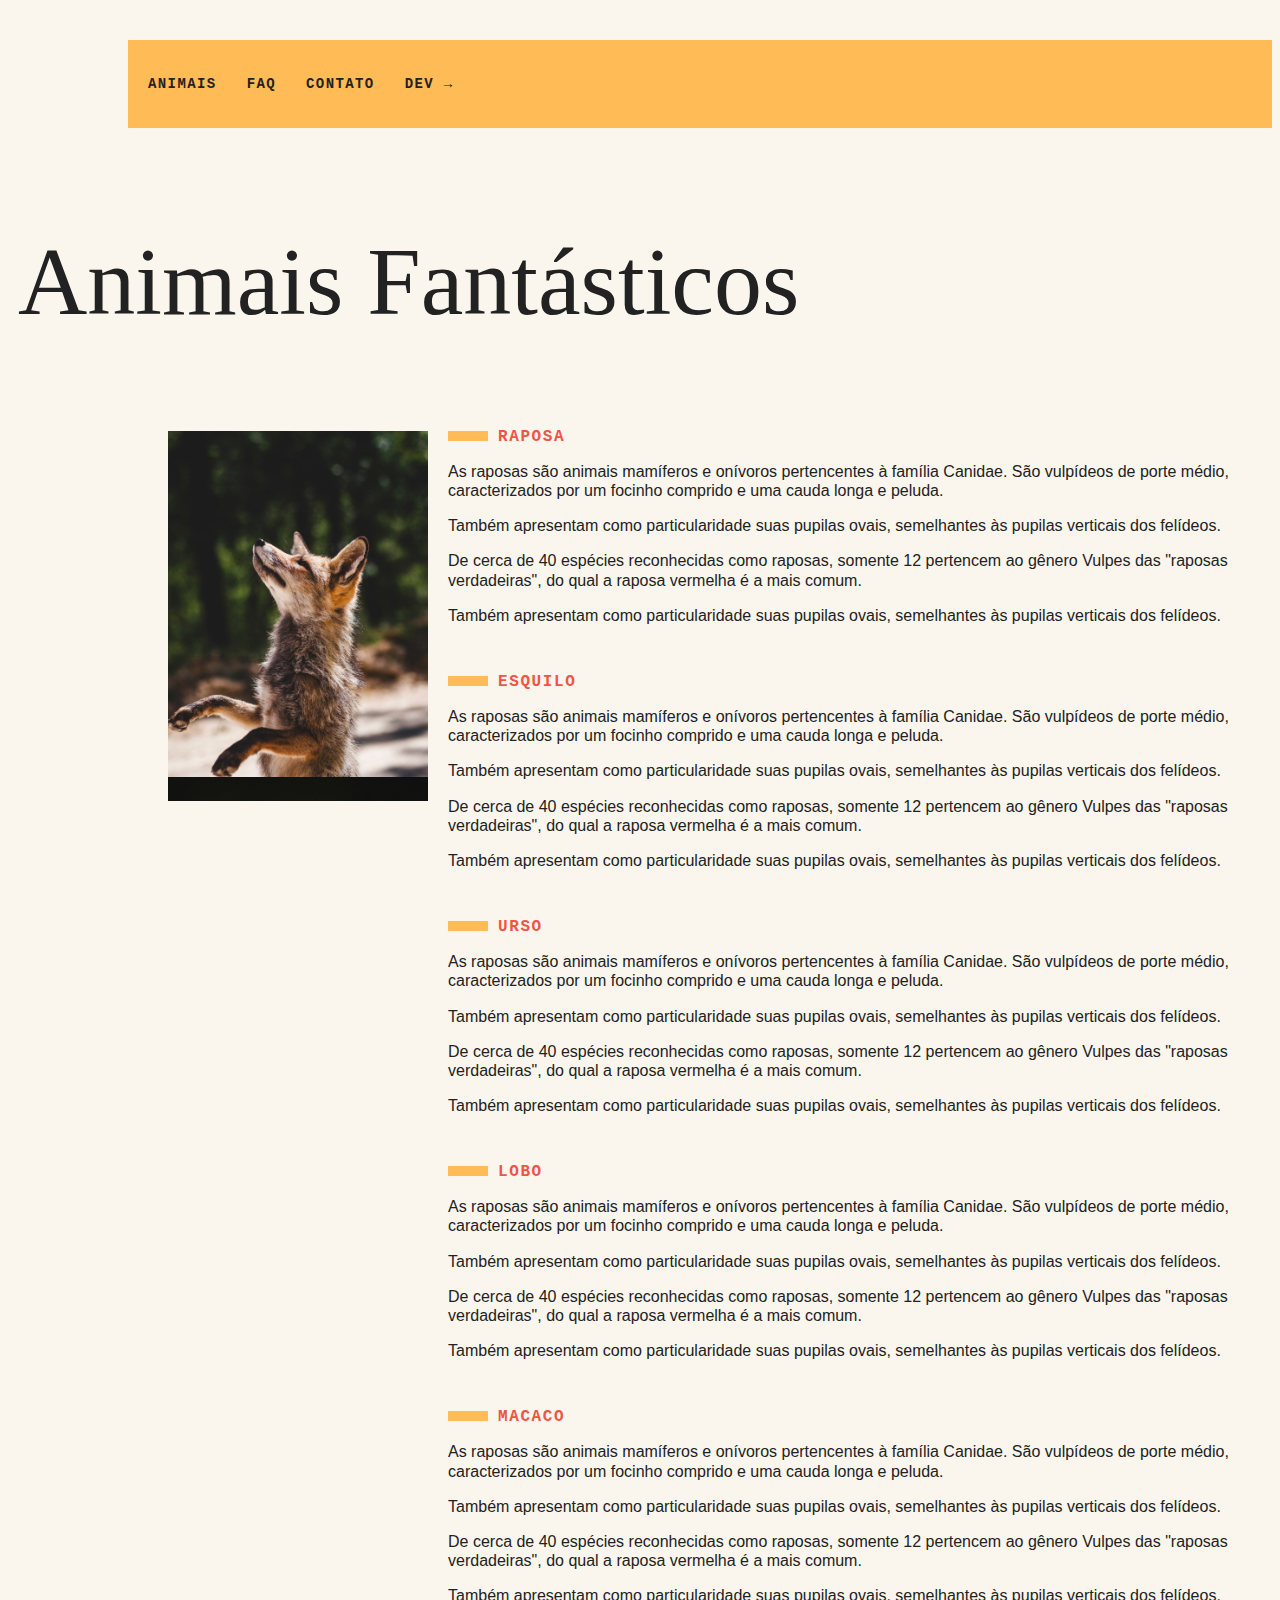
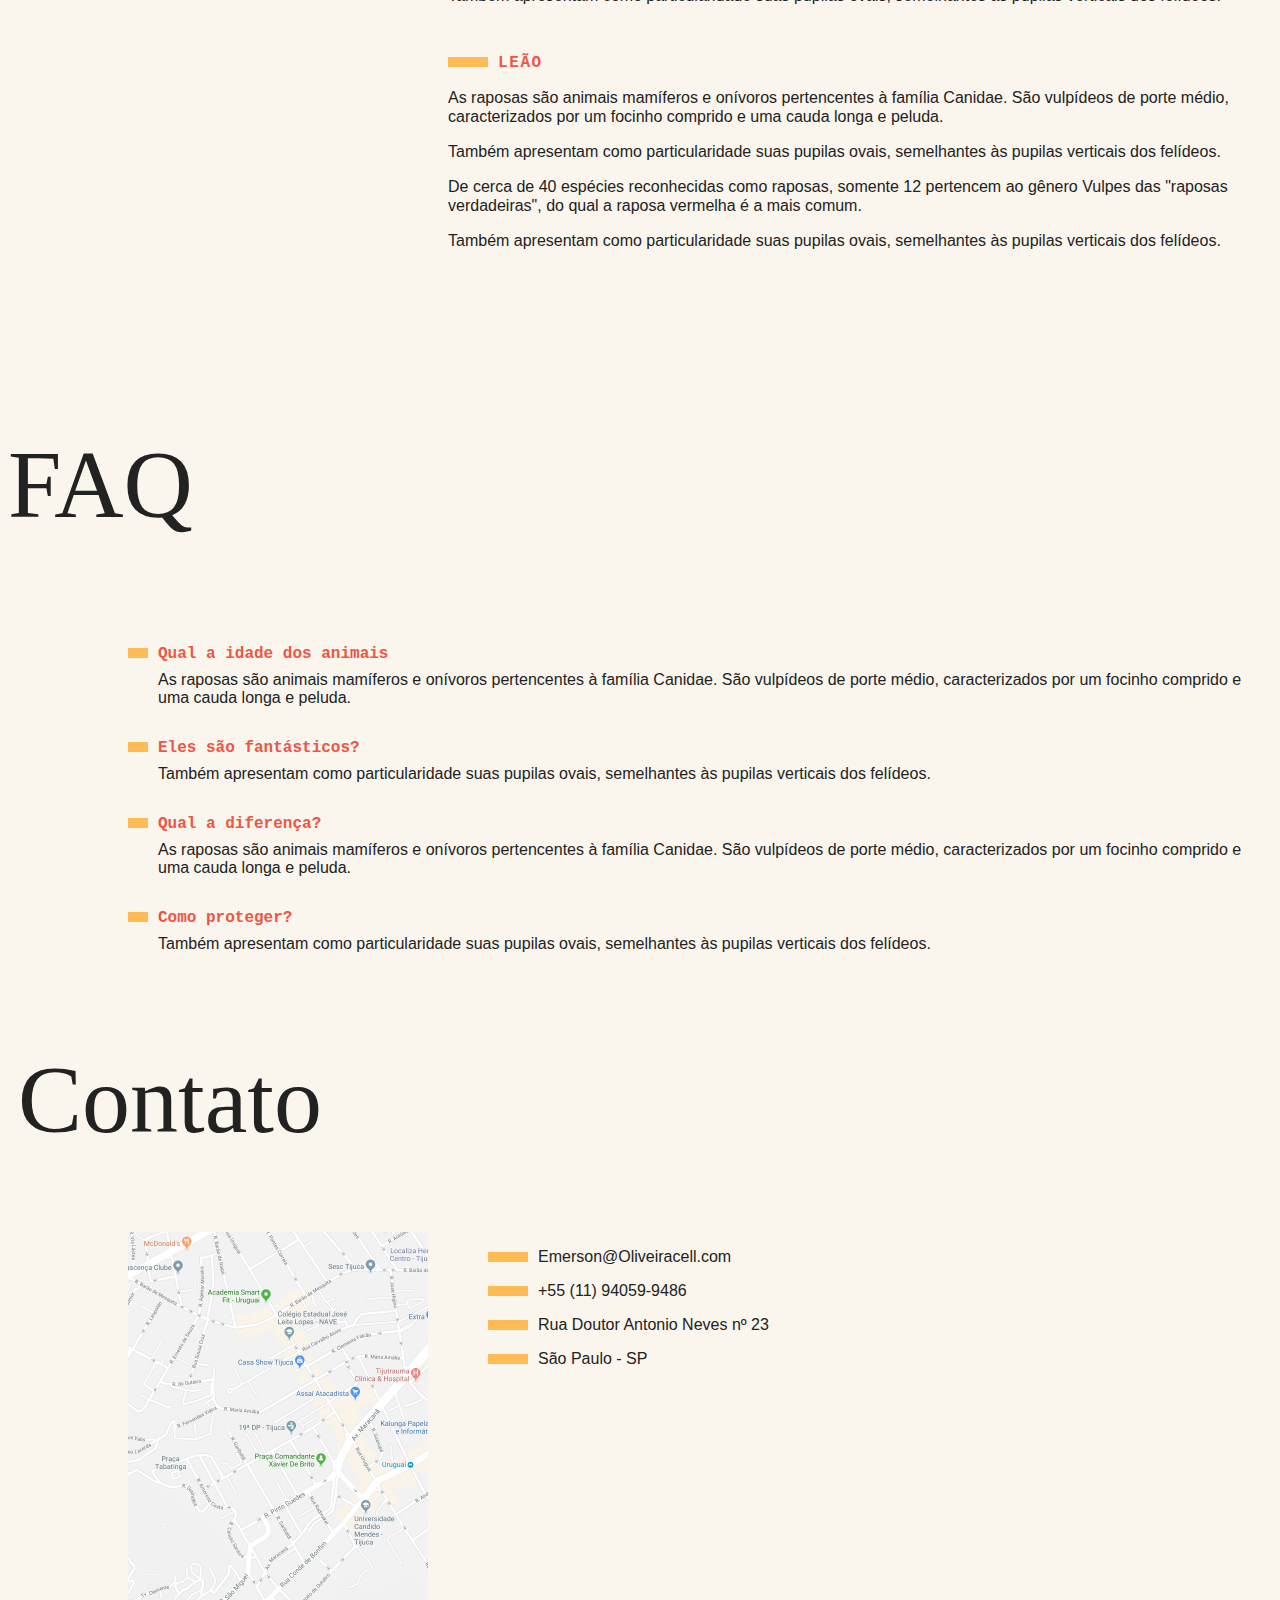
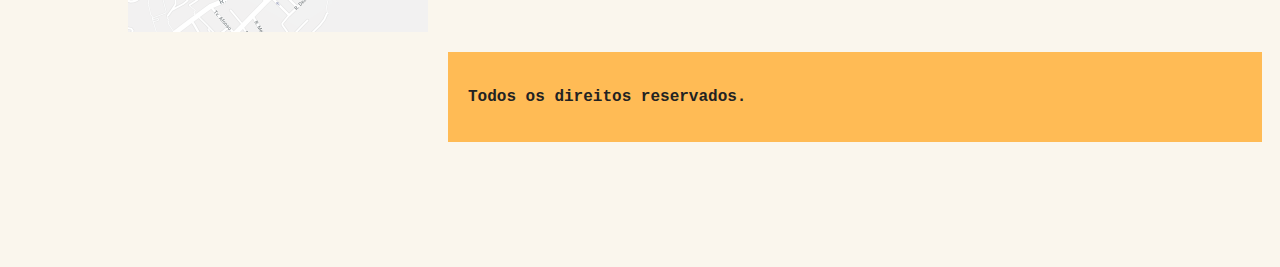
<file: index.html>
<!DOCTYPE html>
<html lang="en">

<head>
  <meta charset="UTF-8">
  <meta http-equiv="X-UA-Compatible" content="IE=edge">
  <title>Animais Fantásticos</title>
  <link href="https://fonts.googleapis.com/css2?family=Playfair+Display&display=swap" rel="stylesheet">
  <meta name="viewport" content="width=device-width, initial-scale=1.0">
  <link rel="stylesheet" type="text/css" href="style.css">
</head>

<body>
  <nav class="menu">
    <ul>
      <li><a href="#animais">Animais</a></li>
      <li><a href="#faq">Faq</a></li>
      <li><a href="#contato">Contato</a></li>
      <li><a href="https://www.origamid.com/">Dev → </a></li>
    </ul>
  </nav>
  <section class="grid-section animais" id="animais">
    <h1 class="titulo">Animais Fantásticos</h1>
    <ul class="animais-lista">
      <li>
        <img src="img/imagem1.jpg">
      </li>
      <li>
        <img src="img/imagem2.jpg">
      </li>
      <li>
        <img src="img/imagem3.jpg">
      </li>
      <li>
        <img src="img/imagem4.jpg">
      </li>
      <li>
        <img src="img/imagem5.jpg">
      </li>
      <li>
        <img src="img/imagem6.jpg">
      </li>
    </ul>
    <div class="animais-descricao">
      <section>
        <h2>Raposa</h2>
        <p>As raposas são animais mamíferos e onívoros pertencentes à família Canidae. São vulpídeos de porte médio, caracterizados
          por um focinho comprido e uma cauda longa e peluda.</p>
        <p>Também apresentam como particularidade suas pupilas ovais, semelhantes às pupilas verticais dos felídeos.</p>
        <p>De cerca de 40 espécies reconhecidas como raposas, somente 12 pertencem ao gênero Vulpes das "raposas verdadeiras", do
          qual a raposa vermelha é a mais comum.</p>
        <p>Também apresentam como particularidade suas pupilas ovais, semelhantes às pupilas verticais dos felídeos.</p>
      </section>
      <section>
        <h2>Esquilo</h2>
        <p>As raposas são animais mamíferos e onívoros pertencentes à família Canidae. São vulpídeos de porte médio, caracterizados
          por um focinho comprido e uma cauda longa e peluda.</p>
        <p>Também apresentam como particularidade suas pupilas ovais, semelhantes às pupilas verticais dos felídeos.</p>
        <p>De cerca de 40 espécies reconhecidas como raposas, somente 12 pertencem ao gênero Vulpes das "raposas verdadeiras", do
          qual a raposa vermelha é a mais comum.</p>
        <p>Também apresentam como particularidade suas pupilas ovais, semelhantes às pupilas verticais dos felídeos.</p>
      </section>
      <section>
        <h2>Urso</h2>
        <p>As raposas são animais mamíferos e onívoros pertencentes à família Canidae. São vulpídeos de porte médio, caracterizados
          por um focinho comprido e uma cauda longa e peluda.</p>
        <p>Também apresentam como particularidade suas pupilas ovais, semelhantes às pupilas verticais dos felídeos.</p>
        <p>De cerca de 40 espécies reconhecidas como raposas, somente 12 pertencem ao gênero Vulpes das "raposas verdadeiras", do
          qual a raposa vermelha é a mais comum.</p>
        <p>Também apresentam como particularidade suas pupilas ovais, semelhantes às pupilas verticais dos felídeos.</p>
      </section>
      <section>
        <h2>Lobo</h2>
        <p>As raposas são animais mamíferos e onívoros pertencentes à família Canidae. São vulpídeos de porte médio, caracterizados
          por um focinho comprido e uma cauda longa e peluda.</p>
        <p>Também apresentam como particularidade suas pupilas ovais, semelhantes às pupilas verticais dos felídeos.</p>
        <p>De cerca de 40 espécies reconhecidas como raposas, somente 12 pertencem ao gênero Vulpes das "raposas verdadeiras", do
          qual a raposa vermelha é a mais comum.</p>
        <p>Também apresentam como particularidade suas pupilas ovais, semelhantes às pupilas verticais dos felídeos.</p>
      </section>
      <section>
        <h2>Macaco</h2>
        <p>As raposas são animais mamíferos e onívoros pertencentes à família Canidae. São vulpídeos de porte médio, caracterizados
          por um focinho comprido e uma cauda longa e peluda.</p>
        <p>Também apresentam como particularidade suas pupilas ovais, semelhantes às pupilas verticais dos felídeos.</p>
        <p>De cerca de 40 espécies reconhecidas como raposas, somente 12 pertencem ao gênero Vulpes das "raposas verdadeiras", do
          qual a raposa vermelha é a mais comum.</p>
        <p>Também apresentam como particularidade suas pupilas ovais, semelhantes às pupilas verticais dos felídeos.</p>
      </section>
      <section>
        <h2>Leão</h2>
        <p>As raposas são animais mamíferos e onívoros pertencentes à família Canidae. São vulpídeos de porte médio, caracterizados
          por um focinho comprido e uma cauda longa e peluda.</p>
        <p>Também apresentam como particularidade suas pupilas ovais, semelhantes às pupilas verticais dos felídeos.</p>
        <p>De cerca de 40 espécies reconhecidas como raposas, somente 12 pertencem ao gênero Vulpes das "raposas verdadeiras", do
          qual a raposa vermelha é a mais comum.</p>
        <p>Também apresentam como particularidade suas pupilas ovais, semelhantes às pupilas verticais dos felídeos.</p>
      </section>
    </div>
  </section class="grid-section faq" id="faq">
  <h1 class="titulo">FAQ</h1>
  <dl class="faq-lista">
    <dt>Qual a idade dos animais</dt>
    <dd>As raposas são animais mamíferos e onívoros pertencentes à família Canidae. São vulpídeos de porte médio, caracterizados por um focinho comprido e uma cauda longa e peluda.</dd>
    <dt>Eles são fantásticos?</dt>
    <dd>Também apresentam como particularidade suas pupilas ovais, semelhantes às pupilas verticais dos felídeos.</dd>
    <dt>Qual a diferença?</dt>
    <dd>As raposas são animais mamíferos e onívoros pertencentes à família Canidae. São vulpídeos de porte médio, caracterizados por um focinho comprido e uma cauda longa e peluda.</dd>
    <dt>Como proteger?</dt>
    <dd>Também apresentam como particularidade suas pupilas ovais, semelhantes às pupilas verticais dos felídeos.</dd>
  </dl>
  </section>

  <section class="grid-section contato" id="Contato">
    <h1 class="titulo">Contato</h1>
    <div class="mapa">
      <img src="img/mapa.png">
    </div>
    <ul class="dados">
      <li>Emerson@Oliveiracell.com</li>
      <li>+55 (11) 94059-9486</li>
      <li>Rua Doutor Antonio Neves nº 23</li>
      <li>São Paulo - SP</li>
    </ul>
    <footer class="copy">
      <p>Todos os direitos reservados.</p>

  </section>
  <script src="script.js"></script>
</body>

</html>
</file>
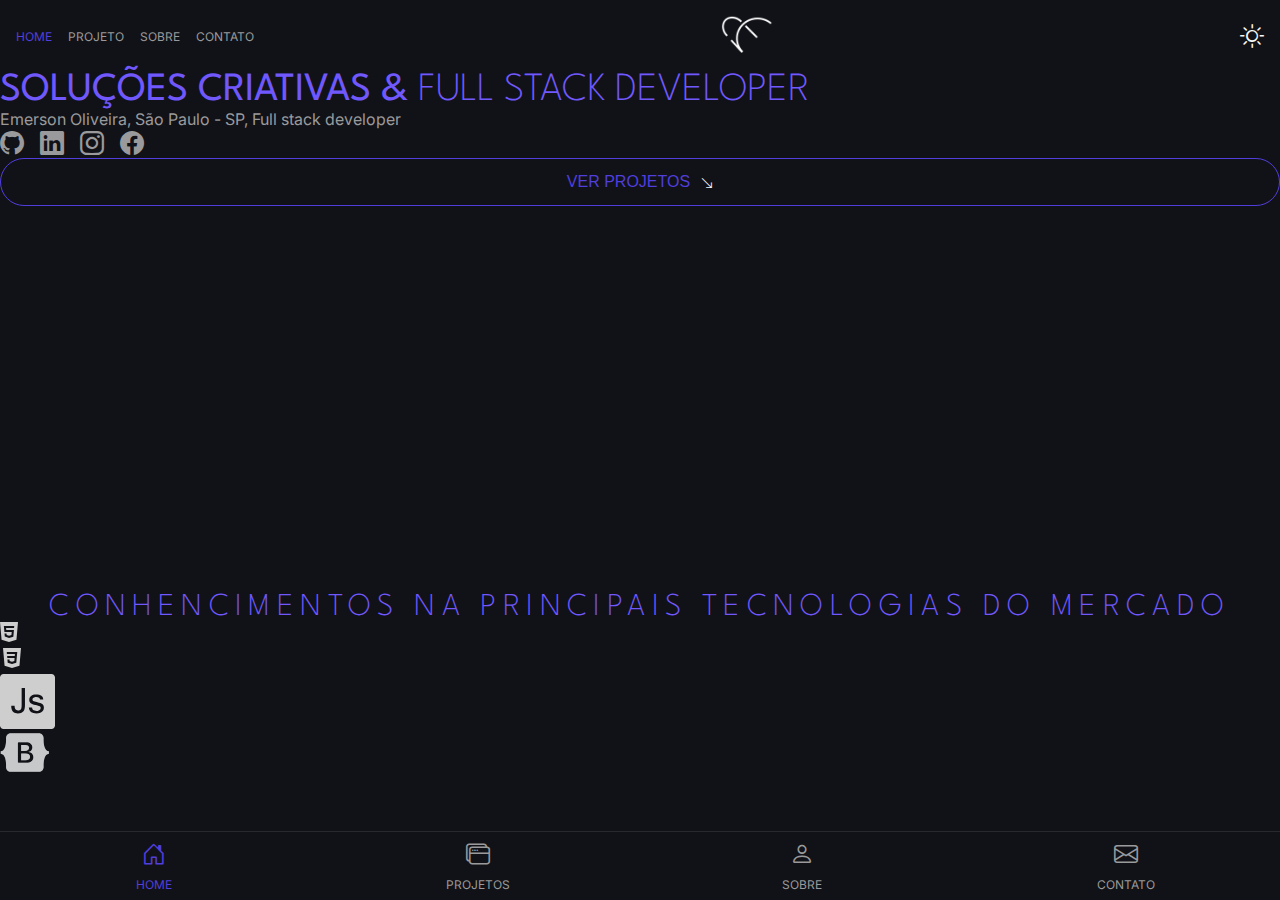
<file: frontend-main/index.html>
<!DOCTYPE html>
<html lang="pt-br">

<head>
    <meta charset="UTF-8">
    <meta name="viewport" content="width=device-width, initial-scale=1.0">
    <title> Emerson Oliveira | Portfolio </title>
    <!-- tag titulo -->
    <link rel="stylesheet" href="css/estilo.css">
    <link rel="preconnect" href="https://fonts.googleapis.com">
    <link rel="preconnect" href="https://fonts.gstatic.com" crossorigin>
    <link href="https://fonts.googleapis.com/css2?family=Inter:wght@100..900&family=League+Spartan:wght@100..900&display=swap" rel="stylesheet">

    <link rel="stylesheet" href="https://cdn.jsdelivr.net/npm/bootstrap-icons@1.11.3/font/bootstrap-icons.min.css">

</head>

<body>
    <header id="header"> <!-- cabeçalho -->
        <nav class="header-nav">
            <!-- "header-nav" - Isso pode ser útil quando você deseja ocultar
        a navegação de um cabeçalho, por exemplo, 
        em certos dispositivos ou resoluções de tela. -->
            <ul class="menu menu-principal">
                <li class="menu-item">
                    <a class="menu-link active" href="#home">
                        <span class="menu-text"> Home </span>
                    </a>
                </li>
                <li class="menu-item">
                    <a class="menu-link" href="#projetos">
                        <span class="menu-text"> Projeto </span>
                    </a>
                </li>
                <li class="menu-item">
                    <a class="menu-link" href="#sobre">
                        <span class="menu-text"> Sobre </span>
                    </a>
                </li>
                <li class="menu-item">
                    <a class="menu-link" href="#contato">
                        <span class="menu-text"> Contato

                        </span>
                    </a>
                </li>
            </ul>
        </nav>

        <div class="header-logo"> <!-- area do logo -->
            <a href="#home">
                <img src="img/logo.png" alt="" class="logo">
            </a>
        </div><!-- Fim area do logo -->

        <div class="header-toggle">
            <i id="toggleTheme" class="bi bi-sun"></i>
        </div>

    </header>
    <!-- fim cabeçalho -->
    <!-- menu mobile -->
    <nav class="nav-mobile">
        <ul class="menu menu-mobile">

            <li class="menu-item">
                <a class="menu-link active" href="#home">
                    <i class="menu-icon bi bi-house-door"> </i>
                    <span class="menu-text"> Home </span>
                </a>
            </li>

            <li class="menu-item">
                <a class="menu-link" href="#projetos">
                    <i class="menu-icon bi bi-window-stack"> </i>
                    <span class="menu-text"> Projetos </span>
                </a>
            </li>

            <li class="menu-item">
                <a class="menu-link" href="#sobre">
                    <i class="menu-icon bi bi-person"> </i>
                    <span class="menu-text"> Sobre </span>
                </a>
            </li>

            <li class="menu-item">
                <a class="menu-link" href="#contato">
                    <i class="menu-icon bi bi-envelope"> </i>
                    <span class="menu-text"> Contato </span>
                </a>
            </li>
        </ul>
    </nav>
    <!-- Fim menu mobile -->

    <main id="home">
        <div class="main-content">

            <h1> <b> Soluções Criativas & </b> Full stack developer </h1>
            <p>Emerson Oliveira, São Paulo - SP, Full stack developer
            </p>
            <ul class="menu menu-social">

                <li>
                    <a class="menu-link" href="https://www.linkedin.com/in/emerson-oliveira143/" target="_blank">
                        <i class="menu-icon bi bi-github"> </i>
                    </a>
                </li>

                <li>
                    <a class="menu-link" href="" target="_blank">
                        <i class="menu-icon bi bi-linkedin"> </i>
                    </a>
                </li>

                <li>
                    <a class="menu-link" href="https://www.instagram.com/gustavo.feriani/" target="_blank">
                        <i class="menu-icon bi bi-instagram"> </i>
                    </a>
                </li>

                <li>
                    <a class="menu-link" href="https://www.facebook.com/guhferiani" target="_blank">
                        <i class="menu-icon bi bi-facebook"> </i>
                    </a>
                </li>
            </ul>

            <a href="#projetos">
                <button class="btn btn-primary">
                    <span> Ver Projetos </span>
                    <i class="bi bi-arrow-down-right"> </i>
                </button>
            </a>

        </div>
        <div class="video"> <iframe width="400" height="383" src="https://www.youtube.com/embed/fQQqYL9oPrA" title="JANELA de TRANSFERÊNCIAS 2 SPLIT 2024 #3  - BRTT na LOS? JEAN MAGO no ACADEMY e PAIN GAMMING!" frameborder="0" allow="accelerometer; autoplay; clipboard-write; encrypted-media; gyroscope; picture-in-picture; web-share" referrerpolicy="strict-origin-when-cross-origin" allowfullscreen></iframe></div>

    </main>

    <section class="Técnologias">
        <h2>Conhencimentos na principais tecnologias do mercado</h2>
        <ul class="tecnologias lista"></ul>
            <li class="tecnologias-item">
                <img class="tecnologias-logo" src="img/tecnologias/HTML5.svg" alt="">
            </li>
            <li class="tecnologias-item">
                <img class="tecnologias-logo" src="img/tecnologias/Css.svg" alt="">
            </li>
            <li class="tecnologias-item">
                <img class="tecnologias-logo" src="img/tecnologias/Javascript.svg" alt="">
            </li>
            <li class="tecnologias-item">
                <img class="tecnologias-logo" src="img/tecnologias/Bootstrap.svg" alt="">
            </li>



    </section>

</body>

</html>
</file>
<file: style.css>
<<<<<<< HEAD
bory,
h1,
h2,
ul,
li,
p,
dd,
dt,
dl {
  margin: 0px;
  padding: 0px;
}

img {
  display: block;
  max-width: 100%;
}

ul {
  list-style: none;
}
body {
  background: #faf6ed;
  color: #222;
  -webkit-font-smothing: antialiased;
  display: grid;
  grid-template-columns: 1fr 120px minmax(300px, 8000px) 1fr;
}
.menu {
  grid-column: 3 /5;
  margin-top: 2rem;
  margin-bottom: 2rem;
  background: #fb5;
}
.menu ul {
  display: flex;
  flex-wrap: wrap;
  padding: 10px;
}

.menu li a {
  display: block;
  padding: 10px;
  margin-right: 10px;
  color: #222;
  text-decoration: none;
  font-family: "IBM Plex Mono", monospace;
  font-weight: bold;
  text-transform: uppercase;
  font-size: 0.875rem;
  letter-spacing: 0.1em;
}

.grid-section {
  grid-column: 2 / 4;
  width: 100%;
  box-sizing: border-box;
  padding: 10px;
  display: grid;
  grid-template-columns: 90px 300px 1fr;
  grid-gap: 20px;
  margin-bottom: 4rem;
}

.titulo {
  font-display: "Playfair Display SC", georgia;
  font-size: 6rem;
  line-height: 1;
  font-weight: 400;
  grid-column: 1/4;
}
.animais h2 {
  font-family: "IBM Plex Mono", monospace;
  font-size: 1rem;
  text-transform: uppercase;
  letter-spacing: 0.1em;
  margin-bottom: 1rem;
  color: #e54;
}
.animais h2::before {
  content: "";
  display: inline-block;
  width: 40px;
  height: 10px;
  margin-right: 10px;
  background: #fb5;
}

.animais p {
  font-family: Arial, Helvetica;
  line-height: 1.2;
  margin-bottom: 1rem;
}

.animais-lista {
  height: 370px;
  overflow-y: scroll;
  grid-column: 2;
}
.animais-lista::-webkit-scrollbar-thumb {
  background-color: #fb5; /* Cor de fundo do polegar */
  border-left: 4px solid #faf6ed; /* Borda à esquerda do polegar */
  border-right: 4px solid #faf6ed; /* Borda à direita do polegar */
 
}
.animais-lista::-webkit-scrollbar-track {
  background: #faf6ed;

}
.animais-lista::-webkit-scrollbar {
  width: 16px; /* Largura da barra de rolagem */
}

.animais-descricao {
  grid-column: 3;
}
.animais-descricao section {
  margin-bottom: 3rem;
}
.faq-lista {
  grid-column: 3/ 4;
}
.faq-lista dt {
  font-family: "IBM Plex Mono", monospace;
  font-weight: bold;
  margin-top: 2rem;
  margin-bottom: 0.5rem;
  color: #e54;
}
.faq-lista dt::before {
  content: "";
  display: inline-block;
  width: 20px;
  height: 10px;
  margin-right: 10px;
  background: #fb5;
}
.faq-lista dd {
  font-family: Arial, Helvetica;
  margin-bottom: 0.5rem;
  margin-left: 30px;
}

.mapa {
  grid-column: 2;
}
.dados {
  grid-column: 3;
}
.dados li {
  margin-bottom: 1rem;
  font-family: Arial, Helvetica;
}
.dados li:before {
  content: "";
  display: inline-block;
  width: 40px;
  height: 10px;
  margin-right: 10px;
  background: #fb5;
}
.copy {
  grid-column: 3/5;
  margin-bottom: 2rem;
  background: #fb5;
}

.copy p {
  padding: 20px;
  font-family: "IBM Plex Mono", monospace;
  font-weight: bold;
}

@media (max-width: 700px) {
  bory {
    grid-template-columns: 1fr;
  }
  .menu,
  .grid-section,
  .copy {
    grid-column: 1;
  }
  .grid-section {
    grid-template-columns: 100px 1fr;
    grid-gap: 10px;
  }
  .animais-lista {
    grid-column: 1;
  }
  .animais-lista,
  .dados,
  .mapa {
    grid-column: 1 /3;
  }
  .grid-section h1 {
    font-size: 3rem;
  }
  .menu {
    margin-top: 0px;
  }
  .copy {
    margin-bottom: 0px;
  }
}
=======
bory,
h1,
h2,
ul,
li,
p,
dd,
dt,
dl {
  margin: 0px;
  padding: 0px;
}

img {
  display: block;
  max-width: 100%;
}

ul {
  list-style: none;
}
body {
  background: #faf6ed;
  color: #222;
  -webkit-font-smothing: antialiased;
  display: grid;
  grid-template-columns: 1fr 120px minmax(300px, 8000px) 1fr;
}
.menu {
  grid-column: 3 /5;
  margin-top: 2rem;
  margin-bottom: 2rem;
  background: #fb5;
}
.menu ul {
  display: flex;
  flex-wrap: wrap;
  padding: 10px;
}

.menu li a {
  display: block;
  padding: 10px;
  margin-right: 10px;
  color: #222;
  text-decoration: none;
  font-family: "IBM Plex Mono", monospace;
  font-weight: bold;
  text-transform: uppercase;
  font-size: 0.875rem;
  letter-spacing: 0.1em;
}

.grid-section {
  grid-column: 2 / 4;
  width: 100%;
  box-sizing: border-box;
  padding: 10px;
  display: grid;
  grid-template-columns: 90px 300px 1fr;
  grid-gap: 20px;
  margin-bottom: 4rem;
}

.titulo {
  font-display: "Playfair Display SC", georgia;
  font-size: 6rem;
  line-height: 1;
  font-weight: 400;
  grid-column: 1/4;
}
.animais h2 {
  font-family: "IBM Plex Mono", monospace;
  font-size: 1rem;
  text-transform: uppercase;
  letter-spacing: 0.1em;
  margin-bottom: 1rem;
  color: #e54;
}
.animais h2::before {
  content: "";
  display: inline-block;
  width: 40px;
  height: 10px;
  margin-right: 10px;
  background: #fb5;
}

.animais p {
  font-family: Arial, Helvetica;
  line-height: 1.2;
  margin-bottom: 1rem;
}

.animais-lista {
  height: 370px;
  overflow-y: scroll;
  grid-column: 2;
}
.animais-lista::-webkit-scrollbar-thumb {
  background-color: #fb5; /* Cor de fundo do polegar */
  border-left: 4px solid #faf6ed; /* Borda à esquerda do polegar */
  border-right: 4px solid #faf6ed; /* Borda à direita do polegar */
  border-radius: 10px; /* Adiciona cantos arredondados ao polegar (opcional) */
}
.animais-lista::-webkit-scrollbar-track {
  background: #faf6ed;

}
.animais-lista::-webkit-scrollbar {
  width: 16px; /* Largura da barra de rolagem */
}

.animais-descricao {
  grid-column: 3;
}
.animais-descricao section {
  margin-bottom: 3rem;
}
.faq-lista {
  grid-column: 3/ 4;
}
.faq-lista dt {
  font-family: "IBM Plex Mono", monospace;
  font-weight: bold;
  margin-top: 2rem;
  margin-bottom: 0.5rem;
  color: #e54;
}
.faq-lista dt::before {
  content: "";
  display: inline-block;
  width: 20px;
  height: 10px;
  margin-right: 10px;
  background: #fb5;
}
.faq-lista dd {
  font-family: Arial, Helvetica;
  margin-bottom: 0.5rem;
  margin-left: 30px;
}

.mapa {
  grid-column: 2;
}
.dados {
  grid-column: 3;
}
.dados li {
  margin-bottom: 1rem;
  font-family: Arial, Helvetica;
}
.dados li:before {
  content: "";
  display: inline-block;
  width: 40px;
  height: 10px;
  margin-right: 10px;
  background: #fb5;
}
.copy {
  grid-column: 3/5;
  margin-bottom: 2rem;
  background: #fb5;
}

.copy p {
  padding: 20px;
  font-family: "IBM Plex Mono", monospace;
  font-weight: bold;
}

@media (max-width: 700px) {
  bory {
    grid-template-columns: 1fr;
  }
  .menu,
  .grid-section,
  .copy {
    grid-column: 1;
  }
  .grid-section {
    grid-template-columns: 100px 1fr;
    grid-gap: 10px;
  }
  .animais-lista {
    grid-column: 1;
  }
  .animais-lista,
  .dados,
  .mapa {
    grid-column: 1 /3;
  }
  .grid-section h1 {
    font-size: 3rem;
  }
  .menu {
    margin-top: 0px;
  }
  .copy {
    margin-bottom: 0px;
  }
}
>>>>>>> 1439c021e552bc85a61066299103961bc5542a7c
</file>
<file: frontend-main/css/estilo.css>
@import url('https://fonts.googleapis.com/css2?family=Inter:wght@100..900&family=League+Spartan:wght@100..900&display=swap');

:root, :root[data-theme='dark'] {
    --primary-color: #503edd;  /* cor de texto */
    
    --primary-bg-color: #111217;  /* cor de fundo  */
    /* bg = background = plano de fundo */
    --secondary-bg-color: #fafafe;
    --primary-border-color: #28292E;
    --secundary-border-color: #f5f6f9;

    --title-color: #7058fd;
    --text-color: #9a9a9c;
    --text-color-mobile: rgb(67, 67, 209);
    --link-color: #9a9a9c;
    --icon-color: #f6f7f7;

}

:root [data-theme='light'] {
    --primary-color: #0B0B0F;
    --primary-bg-color: #E9E9E9;
    --secondary-bg-color: #C7c8c9;
    --primary-border-color:  #C7c8c9;
    --secondary-border-color: #9a9a9c;

    --title-color: #0b0b0f;
    --text-color: #28292e;
    --link-color: #28292e;
    --icon-color: #56575a;
}
/*
definindo variáveis de cores para um tema claro e um tema escuro

ROOT refere-se ao elemento raiz do documento HTML

seletor :root define as variáveis globais

Isso oferece uma maneira flexível de definir valores
que podem ser reutilizados em todo o seu CSS e facilmente atualizados de um único lugar.
*/

html [data-theme='light'] .brand-logo {
    filter:invert(1);
}
html [data-theme='light'] .tecnologias-logo {
    filter: invert(80%);
}
/*  (*) reset do CSS */
* {
   margin: 0px;  /* margem */
   padding: 0px;  /* preenchimento // espaçamento */ 
   box-sizing: border-box;
    /* 
    A propriedade box-sizing em CSS é usada para alterar o modelo de caixa de um elemento.
    O valor border-box é usado para garantir que a largura e a altura de um elemento
    incluam as bordas e o preenchimento, em vez de apenas o conteúdo.
    Quando você define box-sizing: border-box;, está dizendo ao navegador
    para calcular a largura e a altura total de um elemento,
    incluindo a largura das bordas e o preenchimento, e não apenas o conteúdo.
    */
   

   /* vertical-align: baseline; */
   list-style: none;
   scrollbar-width: thin;
   scrollbar-color: var(--secondary-bg-color) transparent;
}
body {
    background: var(--primary-bg-color);
    font-family: 'Inter', Tahoma, Geneva, Verdana, sans-serif;
    color: var(--text-color);
}

a {
    text-decoration: none;
    color: var(--text-color);
}
a:hover {
    color: var(--primary-color);
}
i {
    color: var(--icon-color);
}

b {
    font-weight: 400;
}

h1 {
    font-size: 2.5rem;
    font-weight: 200;
}
h2 {
    font-size: 2rem;
    text-align: center;
    letter-spacing: 0.4rem;
}
h3 {
    font-size: 1.55rem;
    text-align: left;
}
h4 {
    color: var(--primary-color);
    font-weight: 400;
    font-size: 1.15rem;
    text-align: left;
}
h1, h2, h3{
    font-family: 'League Spartan', Tahoma, Geneva, Verdana, sans-serif;
    text-transform: uppercase;
    color: var(--title-color);
    font-weight: 200;
}

p, span, li {
    font-size: 1rem;
}
p {
    text-align: justify;
}

/***/

#header {
    display: flex;
    flex-flow: row wrap;
    /* Coloca o conteúdo em linha e permite a quebra de linha. */
    justify-content: space-between;
    /* Os itens dentro do container flexível serão distribuídos de maneira uniforme ao longo do eixo principal, com espaços iguais entre eles.  */
    align-items: center;
    width: 100%;
    padding: 0.5rem 1rem;
    z-index: 2;
}

.header-logo .logo {
    width: 3.25rem;
    height: 3.25rem;
}

.header-toggle {
    display: flex;
    justify-content: flex-end;
}
#toggleTheme {
    font-size: 1.5rem;
    color: var(--icon-color);
    cursor: pointer;
    transition: ease-in-out .4s;
}

.menu{
    display: flex;
    /*  Torna o elemento um flex container automaticamente
    transformando todos os seus filhos diretos em flex itens */
    align-items: center;
    background: var(--primary-bg-color);
    gap: 1rem;
}
.menu-item{
    width: 100%;
}
.menu-link{
    display: flex; 
    /*  Torna o elemento um flex container automaticamente
    transformando todos os seus filhos diretos em flex itens */
    align-items: center;
    gap: .5rem;  
    /* usada para definir o espaço entre os elementos
    criar espaçamento uniforme entre os elementos
    */
}

.menu-mobile {
    width: 100vw;  /* V W = viewport width*/
    position: fixed;
    bottom: 0;
    justify-content: space-between;
    border-top: 1px solid var(--primary-border-color);   
}

.menu-mobile .menu-link {
    flex-direction: column;
    /* definir a direção principal dos itens em uma coluna vertical */
    justify-content: center;
    padding: 0.5rem 1rem;
}

.menu-link.active .menu-icon,
.menu-link.active .menu-text,
.menu-link:hover .menu-icon,
.menu-link:hover .menu-text { /* a:hover = pseudo-classe  */
    color: var(--primary-color);
}

.menu-icon, .menu-text{
    color: var(--text-color);
}
.menu-icon{
    font-size: 1.5rem;
}
.menu-text {
    font-size: .75rem;
    text-transform: uppercase;
}
/* 
.header-nav {   menu desktop 
    display: none;    none 
}
*/
.menu-principal {
    gap: 1rem;
}
.menu-social{
    gap: 1rem;
}
.btn {
    display: flex;
    justify-content: center;
    align-items: end;
    gap: 0.625rem;
    width: 100%;
    background: transparent;
    border-radius: 3rem;
    border: none;
    padding: 0.875rem 1.5rem;
    transition: ease-in-out .3s;
    cursor: pointer;
    color: var(--primary-color);
}
.bot:hover{
    transform: scale(1.05);
    transition: ease-in-out .3s;
}
.btn span, .btn i {
    forced-color-adjust: 1.25 rem;
    text-transform: uppercase;
}
.btn-primary span {
        color: var(--primary-color);
}
.btn-primary {
        border: 1px solid var(--primary-color);
}
</file>
